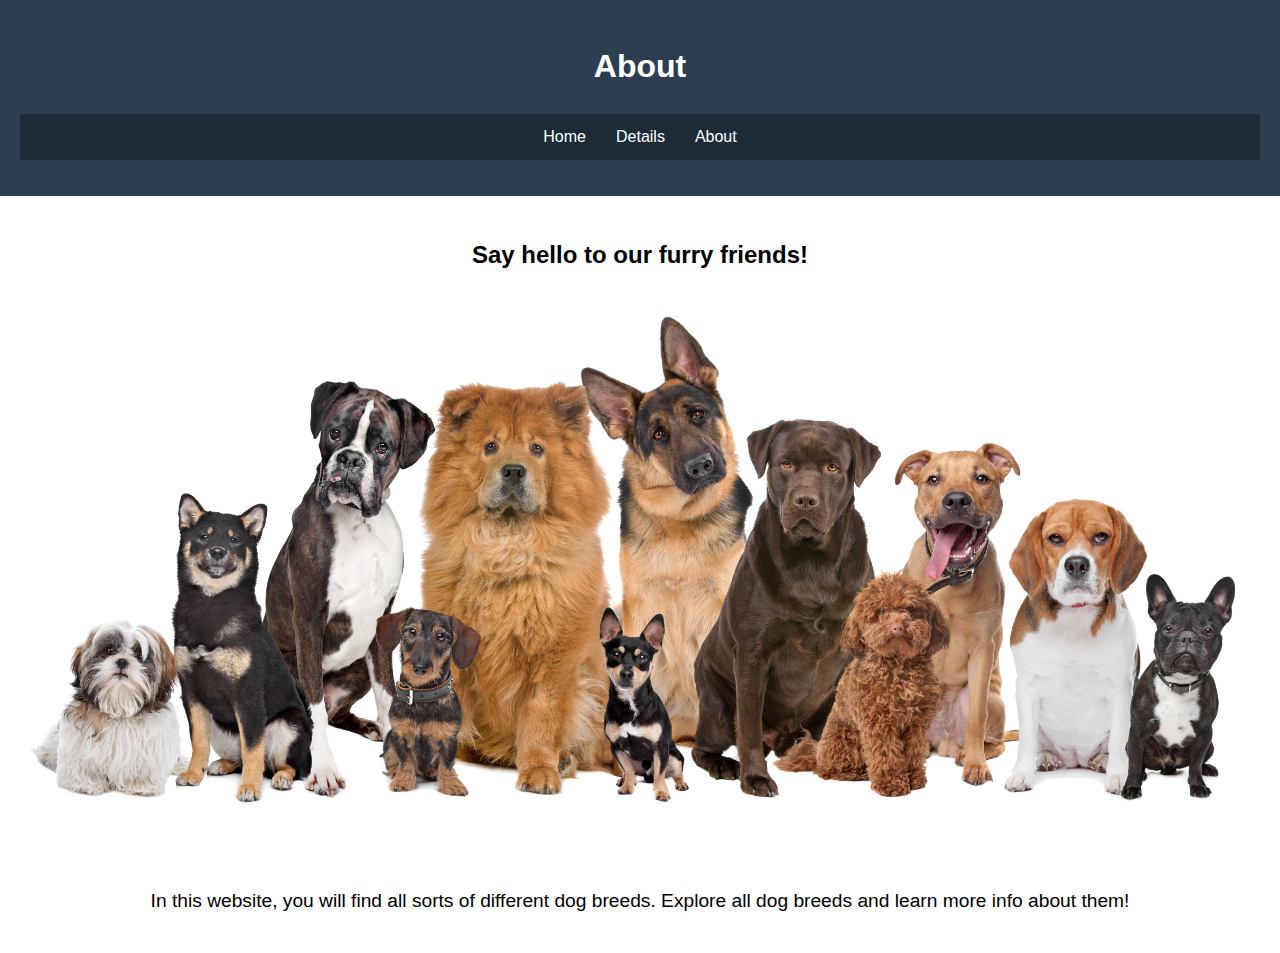
<file: about.html>
<!DOCTYPE html>
<html lang="en">
<head>
  <meta charset="UTF-8">
  <title>About</title>
  <link rel="stylesheet" href="css/styles.css">
</head>
<body>
  <header>
    <h1>About</h1>
    <nav>
      <ul>
        <li><a href="index.html">Home</a></li>
        <li><a href="details.html">Details</a></li>
        <li><a href="about.html">About</a></li>
      </ul>
    </nav>
  </header>
  <main>
    <h2><center>Say hello to our furry friends!</center></h2>
    <img src="images/Dog Breeds.jpg" alt="Dog Breeds">
    <p>
      <center><big>In this website, you will find all sorts of different dog breeds. Explore all dog breeds and learn more info about them!</big></center>
    </p>
  </main>
  <script src="js/main.js"></script>
</body>
</html>
</file>
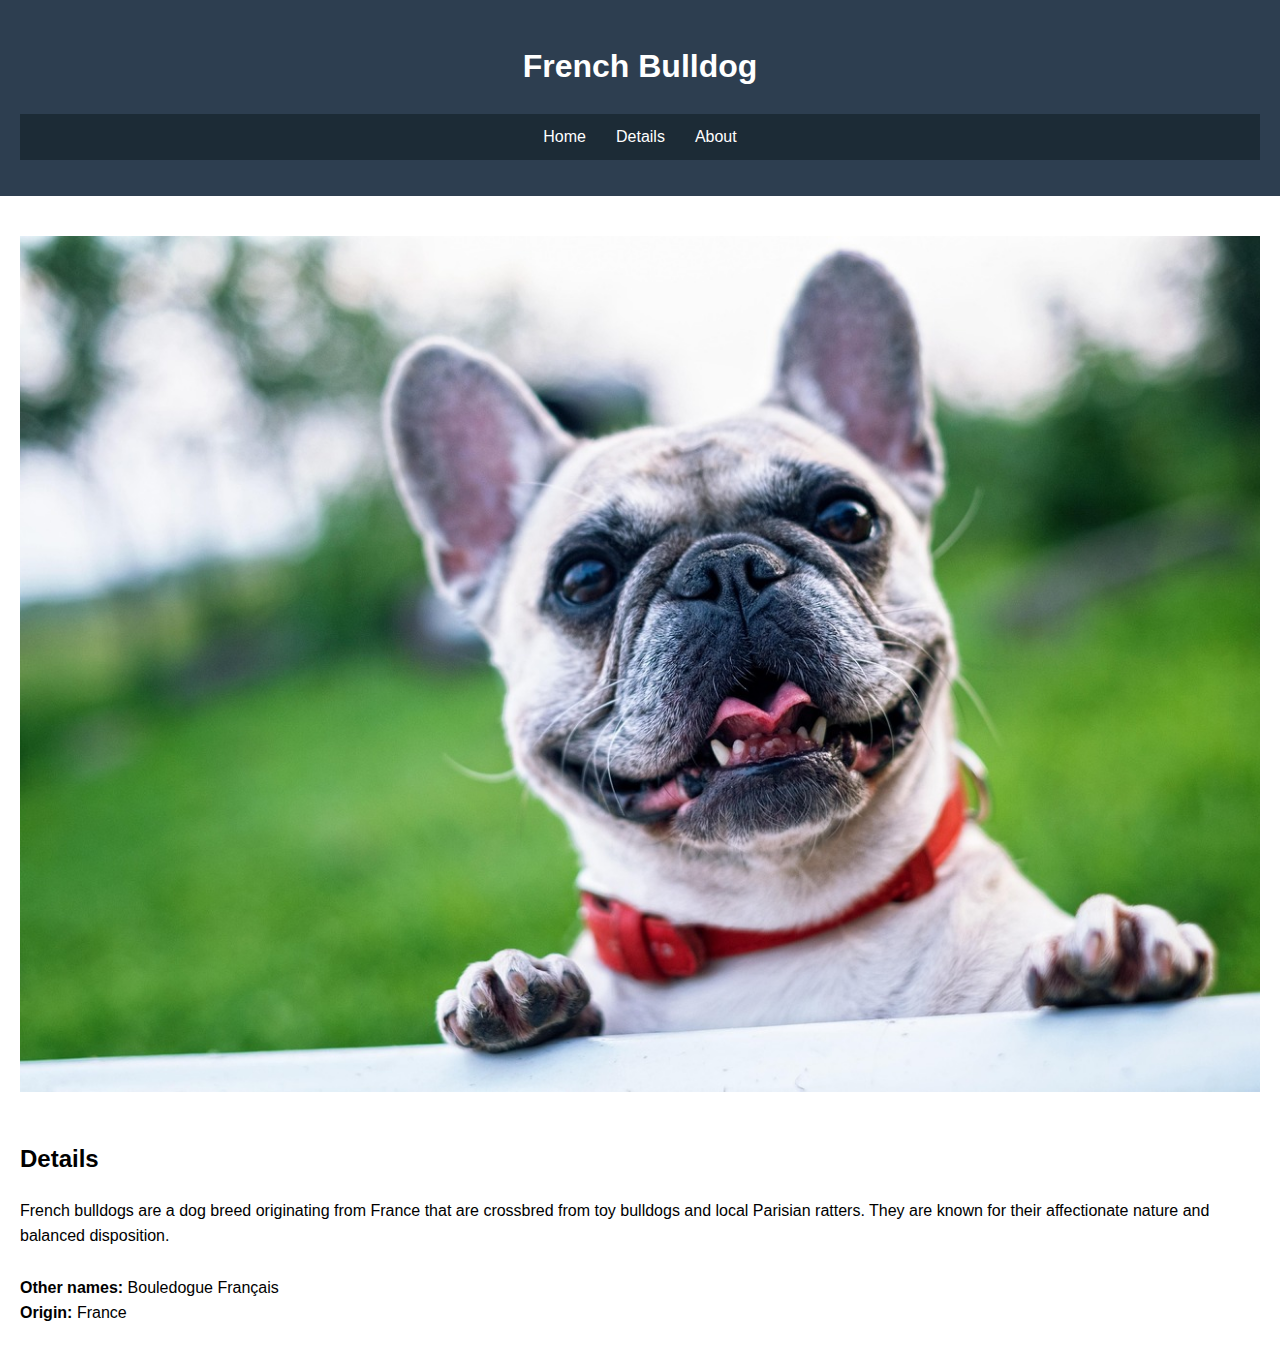
<file: details.html>
<!DOCTYPE html>
<html lang="en">
<head>
  <meta charset="UTF-8">
  <title>French Bulldog</title>
  <link rel="stylesheet" href="css/styles.css">
</head>
<body>
  <header>
    <h1>French Bulldog</h1>
    <nav>
      <ul>
        <li><a href="index.html">Home</a></li>
        <li><a href="details.html">Details</a></li>
        <li><a href="about.html">About</a></li>
      </ul>
    </nav>
  </header>
  <main>
    <img src="images/French Bulldog.jpg" alt="French Bulldog">
    <h2>Details</h2>
    <p>
      French bulldogs are a dog breed originating from France that are crossbred from toy bulldogs and local Parisian ratters. They are known for their affectionate nature and balanced disposition.<br /><br /><b>Other names:</b> Bouledogue Français<br /><b>Origin:</b> France
    </p>
  </main>
  <script src="js/main.js"></script>
</body>
</html>
</file>
<file: css/styles.css>
body {
  font-family: Arial, sans-serif;
  margin: 0;
  padding: 0;
  line-height: 1.6;
}

header {
  background: #2d3e50;
  color: white;
  padding: 20px;
  text-align: center;
}

nav ul {
  list-style: none;
  background: #1c2b36;
  padding: 10px;
  display: flex;
  justify-content: center;
}

nav ul li {
  margin: 0 15px;
}

nav ul li a {
  color: white;
  text-decoration: none;
}

.gallery {
  display: grid;
  grid-template-columns: repeat(auto-fill, minmax(200px, 1fr));
  gap: 20px;
  padding: 20px;
}

article {
  border: 1px solid #ccc;
  padding: 15px;
  background: #f9f9f9;
  text-align: center;
}

article img {
  width: 100%;
  height: auto;
}

main img {
  max-width: 100%;
  height: auto;
  margin: 20px 0;
}

main {
  padding: 20px;
}
</file>
